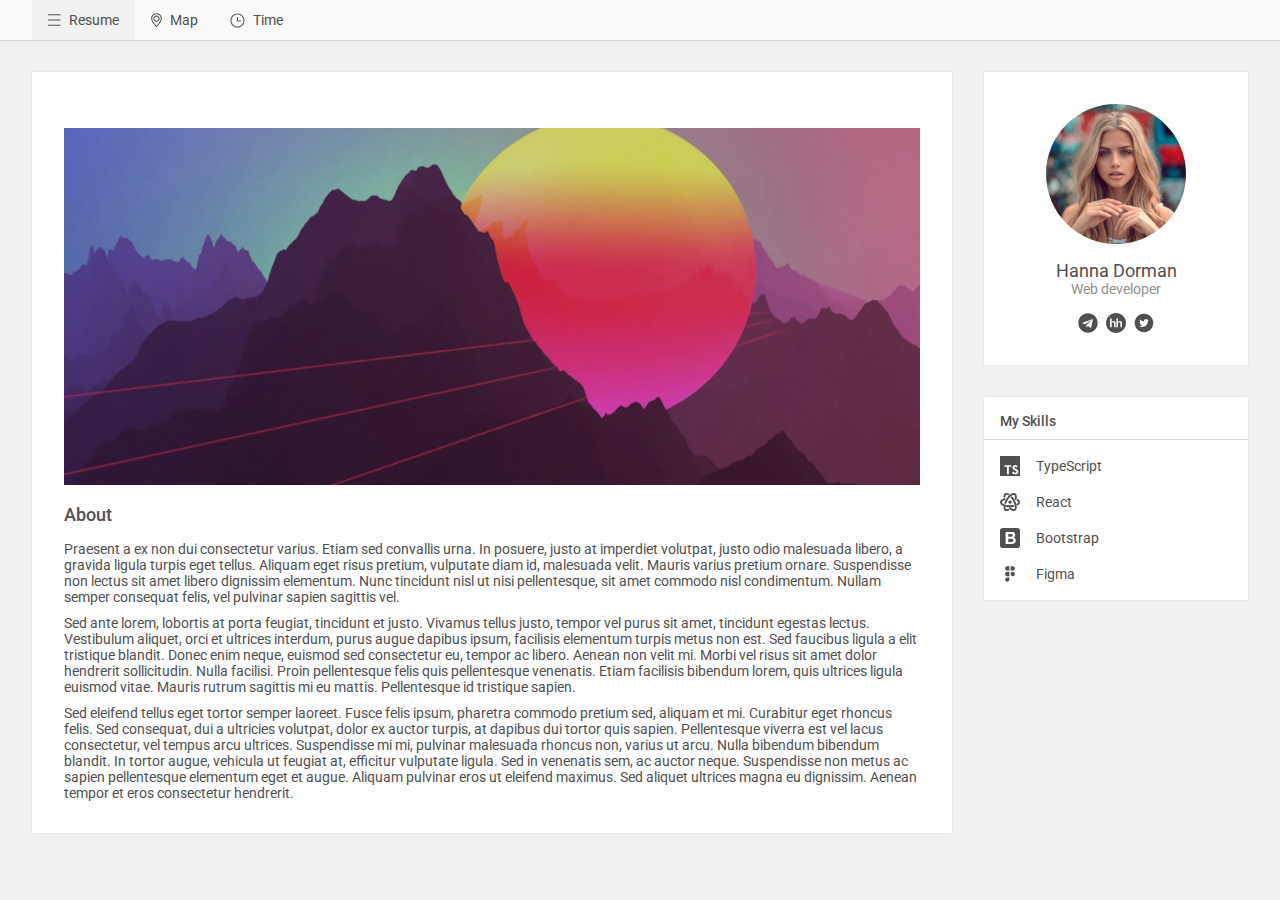
<file: index.html>
<!doctype html>
<html lang="en">

<head>
    <title>Resume</title>
    <!-- Required meta tags -->
    <meta charset="utf-8" />
    <meta name="viewport" content="width=device-width, initial-scale=1, shrink-to-fit=no" />

    <!-- Bootstrap CSS v5.2.1 -->
    <link href="./libs/bootstrap/bootstrap.min.css" rel="stylesheet" />
    
    <link href="./css/main.css" rel="stylesheet" />
</head>

<body>
    <header>
        <nav class="navmenu">
            <div class="container-xxl">
                <button id="navBtnResume" class="navbtn">
                    <svg width="13" height="13" viewBox="0 0 13 11" fill="none" xmlns="http://www.w3.org/2000/svg"
                        xmlns:xlink="http://www.w3.org/1999/xlink">
                        <defs />
                        <path
                            d="M-0.68 -0.21C-0.68 -0.51 -0.43 -0.76 -0.14 -0.76L12.13 -0.76C12.42 -0.76 12.67 -0.51 12.67 -0.21C12.67 0.08 12.42 0.33 12.13 0.33L-0.14 0.33C-0.43 0.33 -0.68 0.08 -0.68 -0.21ZM-0.14 4.45C-0.43 4.45 -0.68 4.7 -0.68 5C-0.68 5.29 -0.43 5.54 -0.14 5.54L12.13 5.54C12.42 5.54 12.67 5.29 12.67 5C12.67 4.7 12.42 4.45 12.13 4.45L-0.14 4.45ZM-0.68 10.3C-0.68 10 -0.43 9.76 -0.14 9.76L12.13 9.76C12.42 9.76 12.67 10 12.67 10.3C12.67 10.6 12.42 10.84 12.13 10.84L-0.14 10.84C-0.43 10.84 -0.68 10.6 -0.68 10.3Z"
                            fill="#505050" fill-opacity="1.000000" fill-rule="evenodd" />
                    </svg>
                    <span class="roboto-sm-font">Resume</span>
                </button>
                <button id="navBtnMap" class="navbtn">
                    <svg width="11.000000" height="15.000000" viewBox="-1 0 12 15" fill="none"
                        xmlns="http://www.w3.org/2000/svg" xmlns:xlink="http://www.w3.org/1999/xlink">
                        <defs />
                        <path id="Union"
                            d="M10.74 4.55C10.31 1.03 7.41 -0.56 4.68 -0.4C1.96 -0.23 -0.75 1.69 -0.8 5.24C-0.81 6.36 -0.46 7.49 0.05 8.54C0.57 9.6 1.25 10.59 1.92 11.45C2.6 12.31 3.28 13.04 3.78 13.55C4.06 13.84 4.34 14.11 4.64 14.38C4.84 14.56 5.15 14.56 5.35 14.38C5.65 14.11 5.93 13.84 6.21 13.55C6.72 13.04 7.39 12.31 8.07 11.45C8.74 10.59 9.42 9.6 9.94 8.54C10.45 7.49 10.8 6.36 10.79 5.24C10.78 5.03 10.77 4.8 10.74 4.55ZM4.55 12.79C4.72 12.97 4.87 13.11 5 13.23C5.12 13.11 5.27 12.97 5.44 12.79C5.92 12.3 6.57 11.6 7.22 10.78C7.86 9.96 8.49 9.03 8.96 8.07C9.43 7.11 9.72 6.14 9.7 5.25C9.7 5.09 9.69 4.9 9.66 4.68C9.31 1.85 7.03 0.55 4.75 0.68C2.46 0.82 0.33 2.39 0.29 5.25C0.27 6.14 0.56 7.11 1.03 8.07C1.5 9.03 2.13 9.96 2.78 10.78C3.42 11.6 4.07 12.3 4.55 12.79ZM5 1.95C3.09 1.95 1.54 3.5 1.54 5.41C1.54 7.32 3.09 8.87 5 8.87C6.91 8.87 8.45 7.32 8.45 5.41C8.45 3.5 6.91 1.95 5 1.95ZM2.62 5.41C2.62 4.1 3.68 3.04 5 3.04C6.31 3.04 7.37 4.1 7.37 5.41C7.37 6.72 6.31 7.79 5 7.79C3.68 7.79 2.62 6.72 2.62 5.41Z"
                            fill="#505050" fill-opacity="1.000000" fill-rule="evenodd" />
                    </svg>
                    <span class="roboto-sm-font">Map</span>
                </button>
                <button id="navBtnTime" class="navbtn">
                    <svg width="15.000000" height="15.000000" viewBox="-1 0 16 14" fill="none"
                        xmlns="http://www.w3.org/2000/svg" xmlns:xlink="http://www.w3.org/1999/xlink">
                        <defs />
                        <path id="Union"
                            d="M7 -0.5C2.85 -0.5 -0.5 2.85 -0.5 7C-0.5 11.14 2.85 14.5 7 14.5C11.14 14.5 14.5 11.14 14.5 7C14.5 2.85 11.14 -0.5 7 -0.5ZM0.58 7C0.58 3.45 3.45 0.58 7 0.58C10.54 0.58 13.41 3.45 13.41 7C13.41 10.54 10.54 13.41 7 13.41C3.45 13.41 0.58 10.54 0.58 7ZM7 3.25C7.29 3.25 7.54 3.49 7.54 3.79L7.54 7L10.33 7C10.63 7 10.87 7.24 10.87 7.54C10.87 7.84 10.63 8.08 10.33 8.08L7 8.08C6.7 8.08 6.45 7.84 6.45 7.54L6.45 3.79C6.45 3.49 6.7 3.25 7 3.25Z"
                            fill="#505050" fill-opacity="1.000000" fill-rule="evenodd" />
                    </svg>
                    <span class="roboto-sm-font">Time</span>
                </button>
            </div>
        </nav>
    </header>
    <main id="page">

    </main>
    
    <script src="./libs/bootstrap/bootstrap.min.js"></script>

    <script defer type="module" src="./js/router.js"></script>
    <script defer type="module" src="./js/scripts/navbar.js"></script>
    
    <script defer src="https://api-maps.yandex.ru/v3/?apikey=cab69ec3-3406-420f-ab2d-4a0f98c50d54&lang=ru_RU"></script>
    <script defer type="module" src="./js/scripts/map.js"></script>
    
    <script async type="module"src="./js/scripts/time.js"></script>
</body>

</html>
</file>
<file: css/main.css>
@import url('./reset.css');
@import url('./colors.css');
@import url('./fonts.css');
@import url('./pages/resume.css');
@import url('./pages/map.css');
@import url('./pages/time.css');
@import url('./pages/notFound.css');

body {
  background-color: var(--bg-color);
  min-height: 100dvh;
}

main {
  padding: 32px 32px 0;
}

.navmenu {
  padding: 0 32px;
  height: 40px;
  box-shadow: 0px 1px 1px 0px rgba(0, 0, 0, 0.1);
  background-color: var(--bg-second-color);

  & div {
    padding: 0;
    height: 100%;
    display: flex;
  }
}

.navbtn {
  display: flex;
  gap: 8px;
  align-items: center;
  justify-items: center;
  height: 100%;
  padding: 0 16px;
  color: var(--black-color);

  &.active,
  &:hover {
    background: var(--bg-color);
  }
}

.block {
  background-color: white;
  box-shadow: 0px 0px 2px 0px rgba(0, 0, 0, 0.1);
}

@media screen and (max-width: 1440px) {
  .container-xxl {
    margin: 0 !important;
  }
}

@media screen and (max-width: 768px) {
  main {
    padding: 16px 16px 0 !important;
  }

  .navmenu div {
    justify-content: center;
  }
}
</file>
